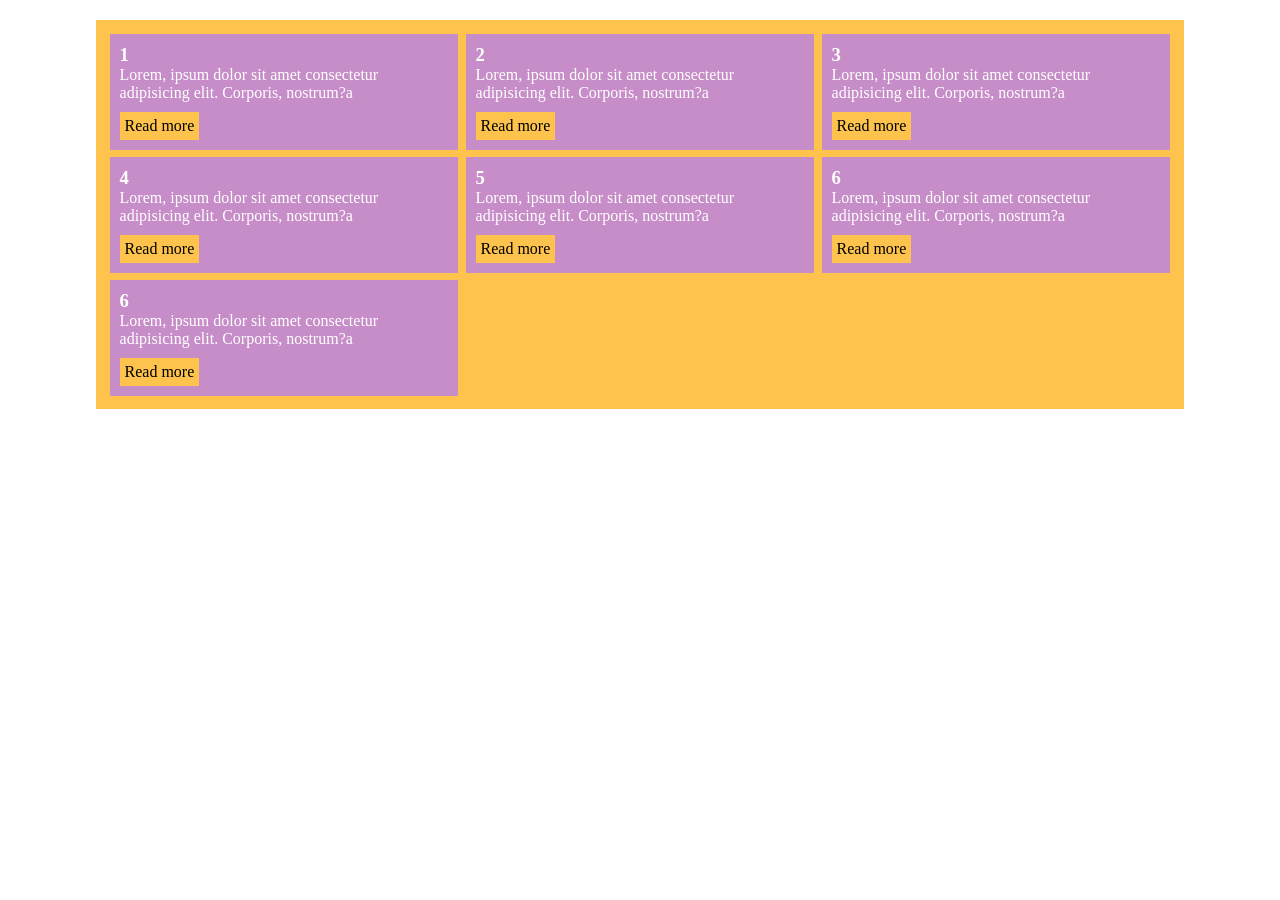
<file: flex.html>
<!Doctype html>
<html lang="eng">

<head>
  <meta charset="UTP-8">
  <meta name="viewport" content="width=divice-width, initial-scale=0.1">
  <title>flex box</title>
  <link rel="stylesheet" href="flex.css">

  <!-- <style>
    *{
      box-sizing: border-box;
      margin: 0;
      padding: 0;
    
    }
    img{
      margin-bottom: 10px;
      vertical-align: middle;
      width: 100%;
    }
    .parent{
      display: flex;
      padding: 10px;
      justify-content: space-between;


    }

    .child{
      flex-basis: 40%;
      margin: 10px; 
    }
  </style> -->
</head>




<body>
  <!-- <div class="parent">
    <div class="child">
      <img src="images/bright.jpg" alt="">
      <img src="images/cope.jpg" alt="">
      <img src="images/darak.jpg" alt="">
      <img src="images/fire.png" alt="">
      <img src="images/Follower.png" alt="">
    </div>
    <div class="child">
      <img src="images/garess.png" alt="">
      <img src="images/girl.png" alt="">
      <img src="images/khasbone.png" alt="">
      <img src="images/Ocan.png" alt="">
      <img src="images/river.png" alt="">
      <img src="images/Follower.png" alt="">
    </div>
    <div class="child">
      <img src="images/photo-1789348982444-679f5e5285bf.avif" alt="">
      <img src="images/darak.jpg" alt="">
      <img src="images/bright.jpg" alt="">
      <img src="images/garess.png" alt="">
      <img src="images/girl.png" alt="">
      <img src="images/fire.png" alt="">
    </div>
  </div> -->
  <div class="main_container">
    <div class="parent">
      <div class="child">
        <h3>1</h3>
        <p>Lorem, ipsum dolor sit amet consectetur adipisicing elit. Corporis, nostrum?a
        </p>
        <a href="">Read more</a>
      </div>
      <div class="child">
        <h3>2</h3>
        <p>Lorem, ipsum dolor sit amet consectetur adipisicing elit. Corporis, nostrum?a
        </p>
        <a href="">Read more</a>
      </div>
      <div class="child">
        <h3>3</h3>
        <p>Lorem, ipsum dolor sit amet consectetur adipisicing elit. Corporis, nostrum?a
        </p>
        <a href="">Read more</a>
      </div>
      <div class="child">
        <h3>4</h3>
        <p>Lorem, ipsum dolor sit amet consectetur adipisicing elit. Corporis, nostrum?a
        </p>
        <a href="">Read more</a>
      </div>
      <div class="child">
        <h3>5</h3>
        <p>Lorem, ipsum dolor sit amet consectetur adipisicing elit. Corporis, nostrum?a
        </p>
        <a href="">Read more</a>
      </div>
      <div class="child">
        <h3>6</h3>
        <p>Lorem, ipsum dolor sit amet consectetur adipisicing elit. Corporis, nostrum?a
        </p>
        <a href="">Read more</a>
      </div>
      <div class="child">
        <h3>6</h3> 
        <p>Lorem, ipsum dolor sit amet consectetur adipisicing elit. Corporis, nostrum?a
        </p>
        <a href="">Read more</a>
      </div>

    </div>

  </div>









</body>





</html>
</file>
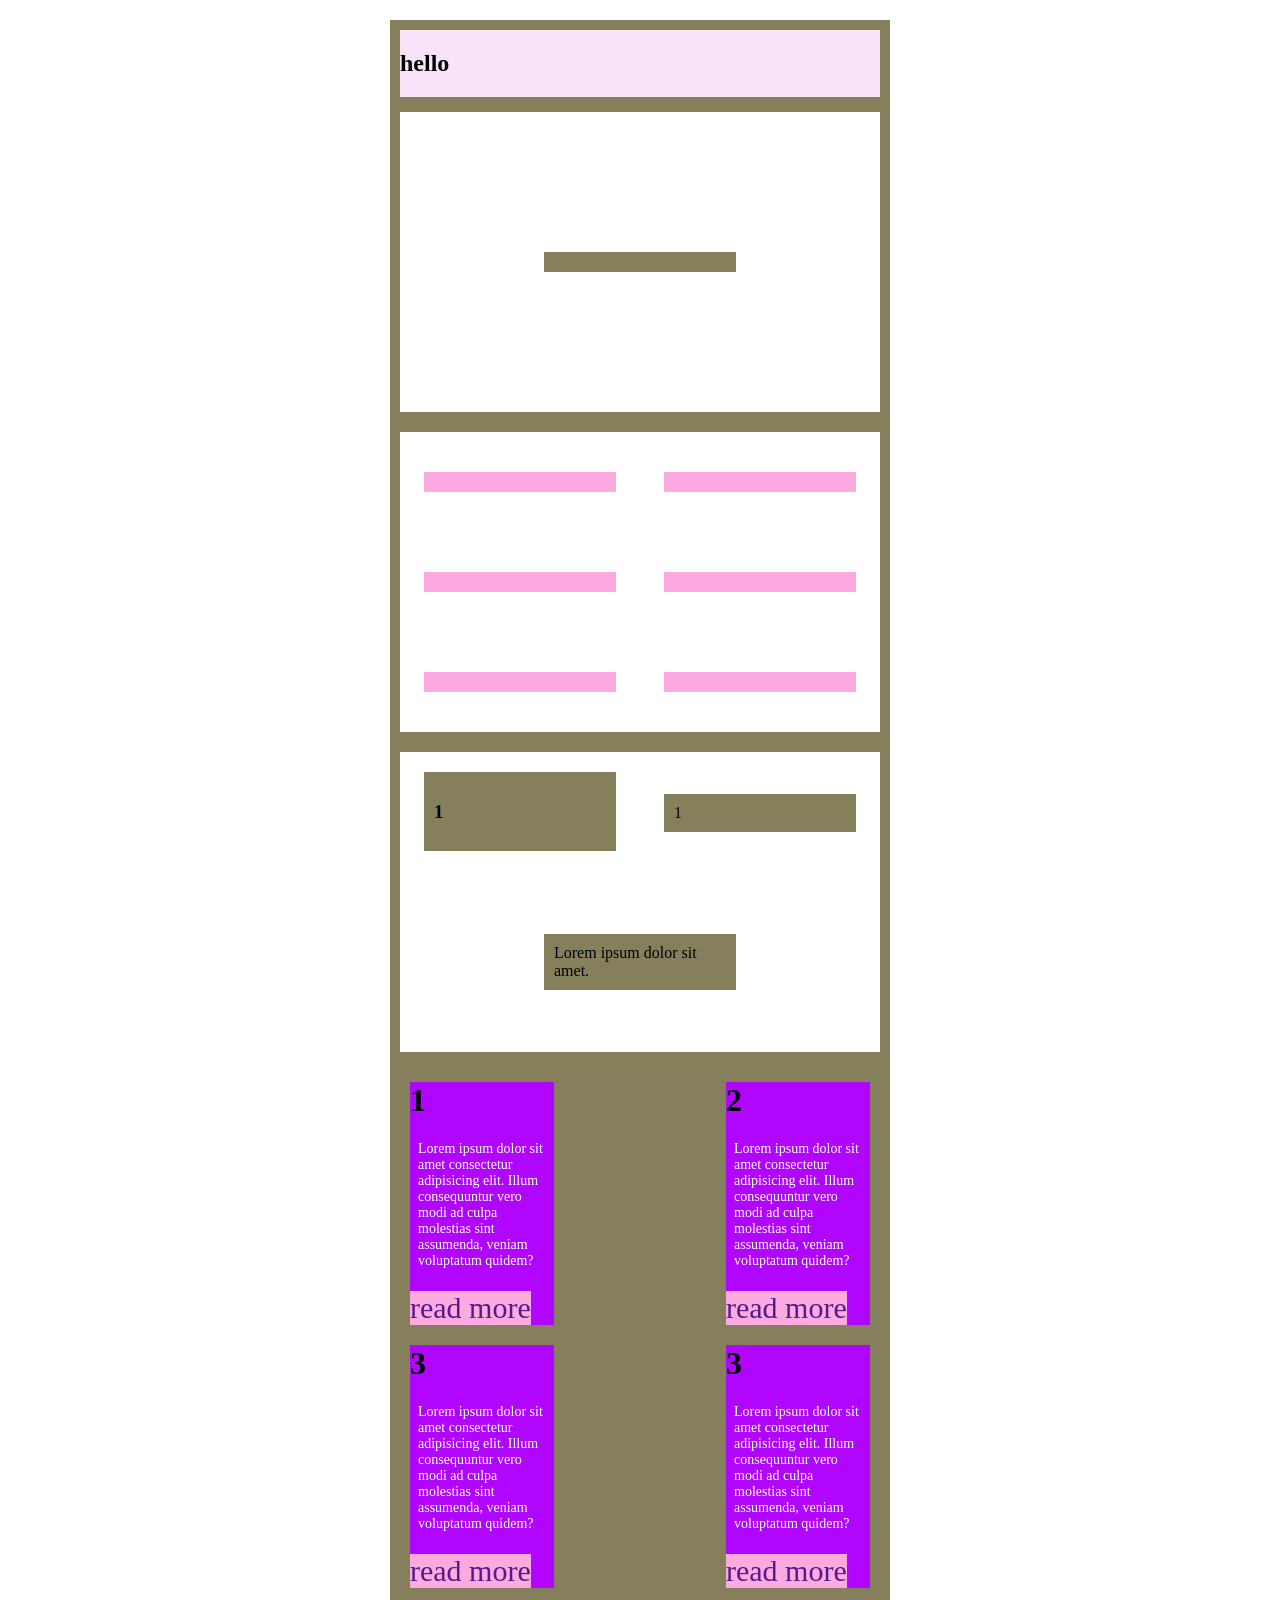
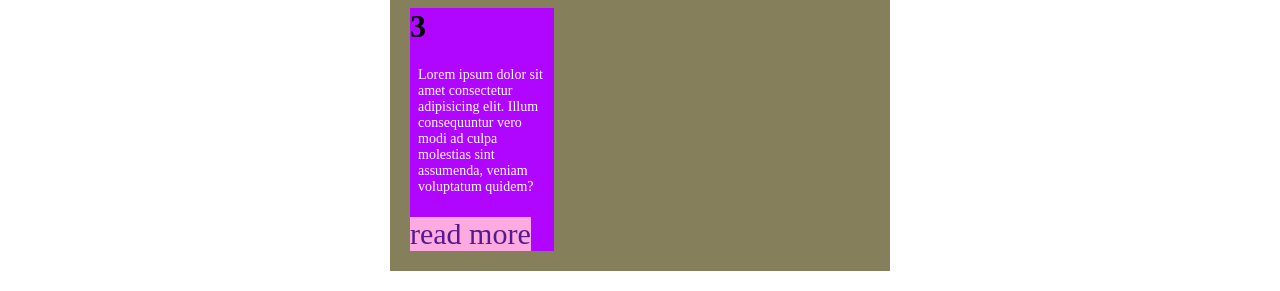
<file: landing.html>
<!Doctype html>
<html lan="eng">

<head>
  <meta charset="UTP-8">
  <title>Landing page</title>
  <link rel="stylesheet" href="landing.css">

</head>


<body>
  <div class="parent">
    <div class="two"></div>
  </div>

  <div id="one" class="test"></div>
  </div>


  <div class="child">
    <div class="title">
      <h2>hello</h2>
    </div>

    <div class="main extra extra4">
      <div class="child">
      </div>
  
    </div>

    <div class="main extra extra3">
      <div class="child">
      </div>

      <div class="child">
      </div>

      <div class="child">
      </div>

      <div class="child">
      </div>

      <div class="child">
      </div>

      <div class="child">
      </div>
   

    </div>
    <div class="main extra">
      <div class="child">
        <h3>1</h3>
      </div>
      <div class="child">
        <p>1</p>
      </div>
      <div class="child">
        Lorem ipsum dolor sit amet.
      </div>

    </div>

    <div class="main">
      <div class="div">
        <h1>1</h1>
        <p>Lorem ipsum dolor sit amet consectetur adipisicing elit. Illum consequuntur vero modi ad culpa molestias sint
          assumenda, veniam voluptatum quidem?
        </p>
        <a href="">read more</a>
      </div>
      <div class="div">
        <h1>2</h1>
        <p>Lorem ipsum dolor sit amet consectetur adipisicing elit. Illum consequuntur vero modi ad culpa molestias sint
          assumenda, veniam voluptatum quidem?
        </p>
        <a href="">read more</a>
      </div>
      <div class="div">
        <h1>3</h1>
        <p>Lorem ipsum dolor sit amet consectetur adipisicing elit. Illum consequuntur vero modi ad culpa molestias sint
          assumenda, veniam voluptatum quidem?
        </p>
        <a href="">read more</a>
      </div>
      <div class="div">
        <h1>3</h1>
        <p>Lorem ipsum dolor sit amet consectetur adipisicing elit. Illum consequuntur vero modi ad culpa molestias sint
          assumenda, veniam voluptatum quidem?
        </p>
        
        <a href="">read more</a>
      </div>
      <div class="div">
        <h1>3</h1>
        <p>Lorem ipsum dolor sit amet consectetur adipisicing elit. Illum consequuntur vero modi ad culpa molestias sint
          assumenda, veniam voluptatum quidem?
        </p>
        <a href="">read more</a>
      </div> 
    </div>
  </div>



</body>


</html>
</file>
<file: flex.css>
* {
  box-sizing: border-box;
  margin: 0;
  padding: 0;
}

body {
  margin: 0;
  padding: 0;
}

/* .position{
  background: #b07e5e;
  width: 100%;
  height: 300px;
  display: flex;
  flex-wrap: wrap;
  padding: 5%;
}

.items{
  background: #4fdc8f;
  height: 40px;
  flex-basis: 40px;
  margin-right: 1%; 
  padding-top: 5px;
  text-align: center; 
}

.items:nth-child(1){
  order: 1;
  flex-grow: 1;
}

.items:nth-child(2){
  order: 2;
  flex-grow: 2;
}

.items:nth-child(3){
  order: 2;
  flex-grow: 3;
}

.items:nth-child(4){
  order: 2;
  flex-grow: 5;
} */


.main_container {
  width: 85%;
  margin: 20px auto;
  background: #fdc34c;
  padding: 10px;

}

.parent {
  display: grid;
  grid-template-columns: repeat(3, 5fr)
  /* grid-template-columns: repeat(4, 100px); */
  /* grid-template-columns: auto auto auto;
  column-gap: 10px;
  row-gap: 10px;
  grid-auto-rows: minmax(80px, auto); */
  /* grid-template-areas: 'header header' 'footer footer'; */
  /* grid-template-rows: 1fr 2fr; */
  /* display: flex;
  flex-direction: row-reverse;
  flex-wrap: wrap-reverse;
  flex-flow: row wrap;
  justify-content: space-evenly; */
  /* justify-content: space-evenly;
  align-content: space-between; */
  /* height: 500px; */

}

.child {
  background: #c78dc8;
  padding: 10px;
  color: white;
  margin: 1%;
  flex-basis: 25%;
}

.child a {
  background: #fdc34c;
  color: black;
  display: inline-block;
  padding: 5px;
  text-decoration: none;
  margin-top: 10px
}

/* .child:nth-child(4) p,
.child:nth-child(5) p,
.child:nth-child(6) p {
  display: none;
} */

/* .child:nth-child(1){
  grid-area: header;
}
.child:nth-child(6){
  grid-area: footer;
} */

.child:nth-child(4) {
  /* grid-column-start: 1;
  grid-column-end: 3; */
  /* grid-column: 1/2;
  grid-row-start: 1;
  grid-row-end: 3;


  grid-row: 1/3; */

  grid-column:   


  /* grid-row-start: 1;
  grid-row-end: span 2; */
}

.child:nth-child(5) {
  /* grid-row: 2 / span 2; */
}
</file>
<file: landing.css>
/* variable */
* {
  box-sizing: border-box;
}

:root {
  --parmary: #2f06e5;
  --secondary: #fcaadf;
  --width: 500px;

}


.main{
  display: flex;
  /* flex-wrap: wrap; */
  justify-content: space-between;
  flex-flow: row wrap;
 
}



.extra{
  background: white;
  margin-bottom: 20px;
  height: 300px;
  align-items: baseline;

}

.extra p{
  margin: 0;
}

.extra3{
  align-content: space-around; 
}

.extra4{
  align-items: center;
  justify-content: center;
}


.extra3 .child{
  width: 100px;
  height: 20px;
  background: var(--secondary)
}

.child {      
  background: #85805b;
  width: var(--width);
  margin: 20px auto;
  padding: 10px;
  flex-basis: 40%;
}

.title {
  background: #f9e3f8;
  display: inline-block;
  width: 480px;
  margin-bottom: 15px;

}


.div {
  background: #b005ff;
  display: inline-block;
  margin: 10px;
  width: 30%;
}

.div p {
  color: white;
  font-size: 14px;
  padding: 8px;
}

.div h1{
  margin: 0;
  padding: 0;
}

.div a {
  background: var(--secondary);
  display: inline-block;
  text-decoration: none;

}

/* .test {
  background: #fe5cf5;
  width: 100px;
  height: 100px;
  margin-top: 20px;
  border: 5px solid #cb7c;
  margin-left: 20px;
  transition: width 0.5s, height 4s, border 2s;
  animation-name: low;
  animation-duration: 5s;
  animation-delay: 4s;
  animation-iteration-count: ;

} */

/* @keyframes low{
  from{
    background: rgb(21, 31, 109);
    width: 100px;
    height: 100px;
  }
  to{
    background: #ed0000;
    width: 400px;
    height: 400px;
  }
} */

@keyframes low {
  0% {
    background: blue;
    width: 100px;
    height: 100px;
  }

  20% {
    background: antiquewhite;
    width: 400px;
    height: 400px;
  }

  50% {
    background: #fdce33;
    width: 400px;
    height: 400px;
  }

  70% {
    background: #33fdfa;
    width: 100px;
    height: 100px;
  }

  100% {
    background: #fd3333;
    width: 200px;
    height: 200px;
  }
}

/* .test:hover {
  transform: scale(3);
  transform: skew(20deg); 
  border: 20px solid #ffee00;
  width: 400px;
  height: 500px;

} */

a {
  font-size: 30px;
  font-weight: 400;
}

a:hover {
  color: red;
  transition: 1s;
}

/* .parent {
  position: relative;
  width: 500px;
  height: 400px;
} */

/* .two {
  background: var(--parmary);
  width: 50px;
  height: 50px;
  border-radius: 50%;
  border: 2px solid #f83;
  position: absolute;
  margin: 20px;
  animation-name: carcale;
  animation-duration: 5s;
  animation-iteration-count: 1;
} */

@keyframes carcale {
  0% {
    left: 0;
    top: 0;
  }

  20% {
    left: 300px;
    top: 0;
  }

  40% {
    left: 300px;
    top: 300px;
  }

  /* 60%{
    left: 0;
    right: auto;
    top: 0;
    bottom: 0;
  } */

  75% {
    top: 300px;
    left: 0
  }

  100% {
    left: 0;
    top: 0;

  }


}







/* *,
*::after,
*::before {
box-sizing: border-box;
}

body {
  margin: 0;
}

.test {
  width: 350px;
  height: 400px;
  margin-bottom: 15px;
  color: white;
}

#one {
  background: #fc38cf;
  padding: 50px;
  border: 10px solid rgb(22, 22, 22);
  box-sizing: content-box;


}

#two {
  background: #0465f6;
  padding: 50px;
  borde r: 10px solid rgb(22, 22, 22);

}

#learning {

}

.child {
  background: #8c650b;
  padding: 10px 20px;
  border: 5px solid #ffd209;
  width: 32%;
  float: left;
  margin-right: 1%;

} */
</file>
